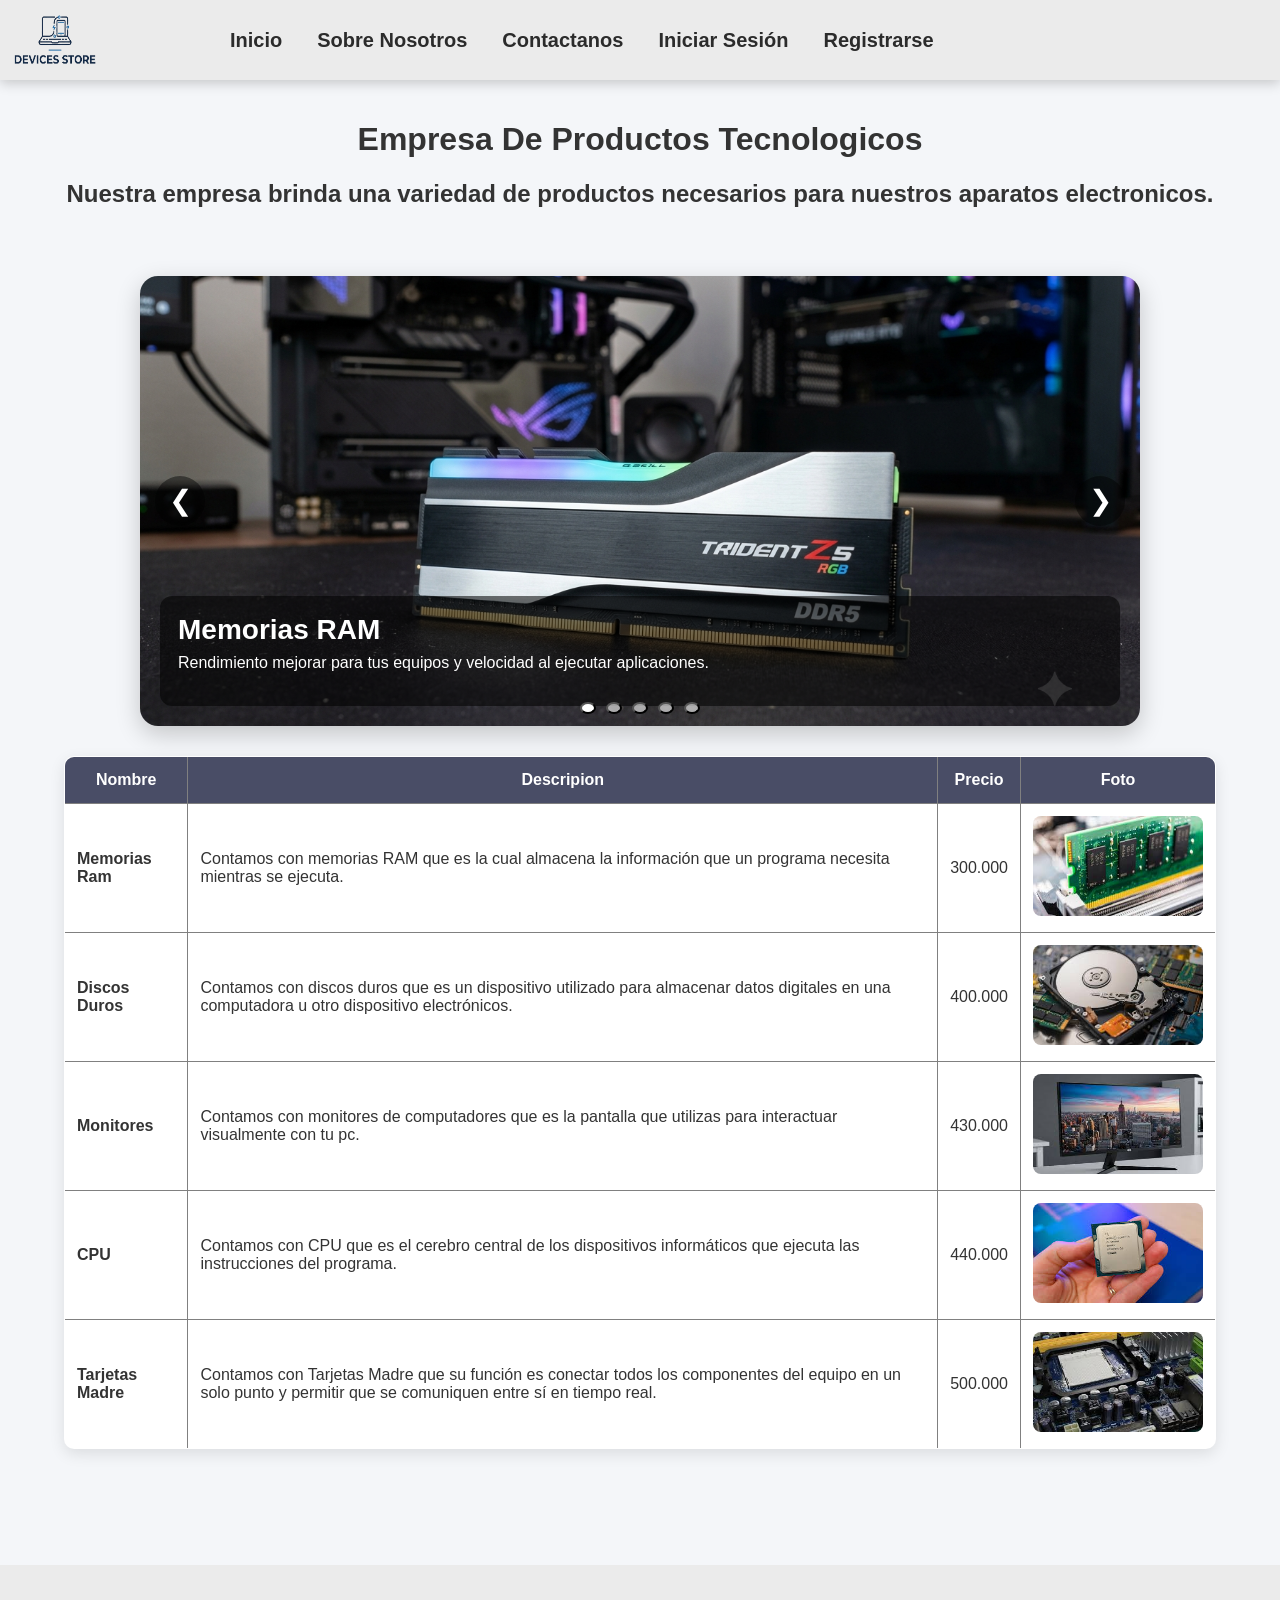
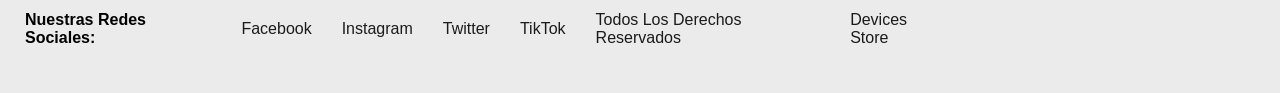
<file: index.html>
<!DOCTYPE html>
<html lang="en">

<head>
    <meta charset="UTF-8">
    <meta name="viewport" content="width=device-width, initial-scale=1.0">
    <link rel="stylesheet" href="css/estilos.css">
    <title>Productos Tecnologicos</title>
</head>

<body>
    <header>
        <nav>
            <div class="logo">
                <img src="img/logo.png" alt="" class="logo">
            </div>
            <ul class="nav-links">
                <a href="index.html">Inicio</a>
                <a href="sobrenosotros.html">Sobre Nosotros</a>
                <a href="contactanos.html">Contactanos</a>
                <a href="iniciarsesion.html">Iniciar Sesión</a>
                <a href="registrarse.html">Registrarse</a>
            </ul>
        </nav>
    </header>

    <center>
        <h1> Empresa De Productos Tecnologicos</h1>
    </center>
    <center>
        <h2>Nuestra empresa brinda una variedad de productos necesarios para nuestros aparatos electronicos.</h2>
    </center><br>

        <section class="carousel">
        <div class="carousel-slide active">
            <img src="img/memoria ram carrusel.png" alt="Memorias RAM">
            <div class="carousel-caption">
                <h3>Memorias RAM</h3>
                <p>Rendimiento mejorar para tus equipos y velocidad al ejecutar aplicaciones.</p>
            </div>
        </div>
        <div class="carousel-slide">
            <img src="img/disco duro carrusel.png" alt="Discos Duros">
            <div class="carousel-caption">
                <h3>Discos Duros</h3>
                <p>Dispositivo de almacenamiento necesario para conservar tus archivos y datos en el largo plazo.</p>
            </div>
        </div>
        <div class="carousel-slide">
            <img src="img/monitor carrusel.png" alt="Monitores">
            <div class="carousel-caption">
                <h3>Monitores</h3>
                <p>Pantallas modernas para trabajar, estudiar y jugar con calidad.</p>
            </div>
        </div>
        <div class="carousel-slide">
            <img src="img/cpu carrusel.png" alt="CPU">
            <div class="carousel-caption">
                <h3>CPU</h3>
                <p>Procesadores potentes para cualquier tipo de computadora.</p>
            </div>
        </div>
        <div class="carousel-slide">
            <img src="img/tarjeta madre carrusel.png" alt="Tarjetas Madre">
            <div class="carousel-caption">
                <h3>Tarjetas Madre</h3>
                <p>Placa de circuito impreso principal de un computador.</p>
            </div>
        </div>

        <button class="carousel-button prev" aria-label="Anterior">&#10094;</button>
        <button class="carousel-button next" aria-label="Siguiente">&#10095;</button>
        <div class="carousel-dots">
            <button class="carousel-dot active" data-slide="0"></button>
            <button class="carousel-dot" data-slide="1"></button>
            <button class="carousel-dot" data-slide="2"></button>
            <button class="carousel-dot" data-slide="3"></button>
            <button class="carousel-dot" data-slide="4"></button>
        </div>
    </section>

    <section>
        <thead>
            <center>
                <table border="1">
                    <tr>
                        <th> Nombre </th>
                        <th> Descripion</th>
                        <th> Precio </th>
                        <th> Foto </th>
                    <tr>
                    <tr>
                        <td> <strong>Memorias Ram </strong> </td>
                        <td> Contamos con memorias RAM que es la cual almacena la información que un programa necesita
                            mientras se ejecuta. </td>
                        <td> 300.000 </td>
                        <td> <img src="img/memoria.jpg" alt=""> </td>
                    <tr>
                    <tr>
                        <td> <strong>Discos Duros </strong> </td>
                        <td> Contamos con discos duros que es un dispositivo utilizado para almacenar datos digitales en
                            una computadora u otro dispositivo electrónicos. </td>
                        <td> 400.000 </td>
                        <td> <img src="img/disco duro.jpg" alt=""> </td>
                    <tr>
                    <tr>
                        <td> <strong>Monitores </strong> </td>
                        <td> Contamos con monitores de computadores que es la pantalla que utilizas para interactuar
                            visualmente con tu pc. </td>
                        <td> 430.000 </td>
                        <td> <img src="img/monitor.jpg" alt=""> </td>
                    <tr>
                    <tr>
                        <td> <strong>CPU </strong> </td>
                        <td> Contamos con CPU que es el cerebro central de los dispositivos informáticos que ejecuta las
                            instrucciones del programa. </td>
                        <td> 440.000 </td>
                        <td> <img src="img/cpu.jpg" alt=""> </td>
                    <tr>
                    <tr>
                        <td> <strong>Tarjetas Madre </strong> </td>
                        <td> Contamos con Tarjetas Madre que su función es conectar todos los componentes del equipo en
                            un solo punto y permitir que se comuniquen entre sí en tiempo real. </td>
                        <td> 500.000 </td>
                        <td> <img src="img/tarjeta madre.jpg" alt=""> </td>
                    <tr>
                </table>
            </center>
        </thead><br><br>
    </section>

    <footer class="footer">
        <h4>Nuestras Redes Sociales:</h4>
        <a href="https://www.facebook.com">Facebook</a>
        <a href="https://www.instagram.com">Instagram</a>
        <a href="https://www.twitter.com">Twitter</a>
        <a href="https://www.tiktok.com">TikTok</a>
        <text>Todos Los Derechos Reservados</text>
        <text> Devices Store</text>
        <iframe
            src="https://www.google.com/maps/embed?pb=!1m18!1m12!1m3!1d3268.3324839703205!2d-75.51089432602627!3d6.346081825201794!2m3!1f0!2f0!3f0!3m2!1i1024!2i768!4f13.1!3m3!1m2!1s0x8e44256b9670ec65%3A0xcfd62a3eebe61cbe!2sParque%20Principal%20Copacabana!5e1!3m2!1ses-419!2sco!4v1779911506154!5m2!1ses-419!2sco"
            width="215px" height="70px" style="border:0; padding-top: 5px; padding-left: 65px;" allowfullscreen=""
            loading="lazy" referrerpolicy="no-referrer-when-downgrade">
        </iframe>
    </footer>

    <script>
        const slides = document.querySelectorAll('.carousel-slide');
        const dots = document.querySelectorAll('.carousel-dot');
        const prevButton = document.querySelector('.carousel-button.prev');
        const nextButton = document.querySelector('.carousel-button.next');
        let currentSlide = 0;
        let slideInterval;

        function showSlide(index) {
            slides[currentSlide].classList.remove('active');
            dots[currentSlide].classList.remove('active');
            currentSlide = (index + slides.length) % slides.length;
            slides[currentSlide].classList.add('active');
            dots[currentSlide].classList.add('active');
        }

        function nextSlide() {
            showSlide(currentSlide + 1);
        }

        function prevSlide() {
            showSlide(currentSlide - 1);
        }

        function startCarousel() {
            slideInterval = setInterval(nextSlide, 5000);
        }

        function stopCarousel() {
            clearInterval(slideInterval);
        }

        nextButton.addEventListener('click', () => {
            nextSlide();
            stopCarousel();
            startCarousel();
        });

        prevButton.addEventListener('click', () => {
            prevSlide();
            stopCarousel();
            startCarousel();
        });

        dots.forEach(dot => {
            dot.addEventListener('click', () => {
                showSlide(parseInt(dot.dataset.slide, 10));
                stopCarousel();
                startCarousel();
            });
        });

        startCarousel();
    </script>

</body>

</html>
</file>
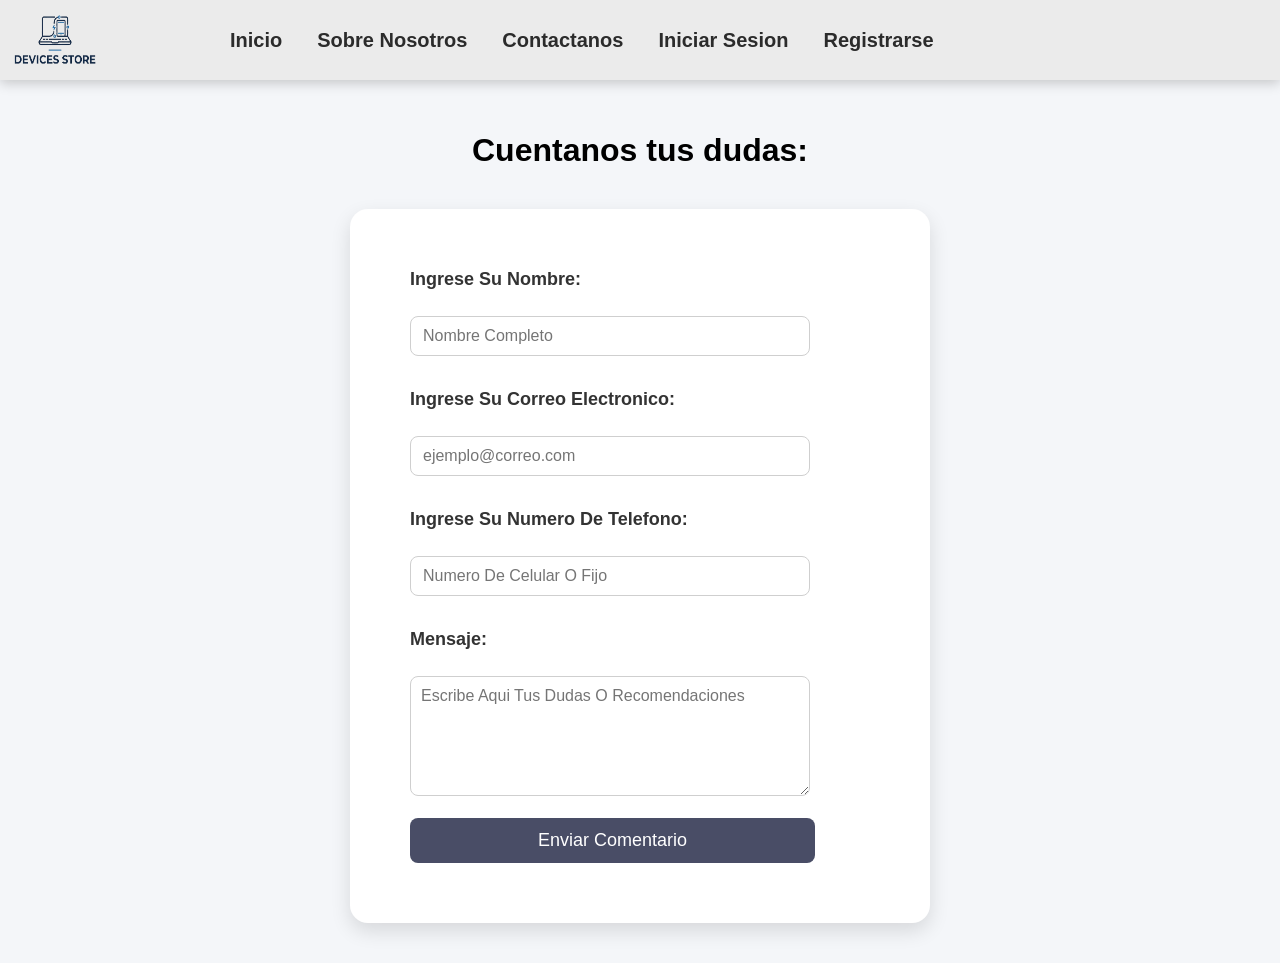
<file: contactanos.html>
<!DOCTYPE html>
<html lang="en">
<head>
    <meta charset="UTF-8">
    <meta name="viewport" content="width=device-width, initial-scale=1.0">
    <link rel="stylesheet" href="css/estilos.css">
    <title>Contactanos</title>

</head>
<body>
    <header>
        <nav>
            <div class="logo">
                <img src="img/logo.png" alt="" class="logo">
            </div>
            <ul class="nav-links">
                <a href="index.html">Inicio</a>
                <a href="sobrenosotros.html">Sobre Nosotros</a>
                <a href="contactanos.html">Contactanos</a> 
                <a href="iniciarsesion.html">Iniciar Sesion</a> 
                <a href="registrarse.html">Registrarse</a> 
            </ul>
        </nav>
    </header>
    <h3>Cuentanos tus dudas:</h3>
    <div class="square">
        <form action="formcontactanos.html"method="POST">
                <label>Ingrese Su Nombre:</label><br>
                <input type="text" placeholder="Nombre Completo" id="usuario" name="usuario" class="rellenar">
                <br><br>
                <label>Ingrese Su Correo Electronico:</label><br>
                <input type="email" placeholder="ejemplo@correo.com" id="correo" name="correo" class="rellenar">
                <br><br>
                <label>Ingrese Su Numero De Telefono:</label><br>
                <input type="number" placeholder="Numero De Celular O Fijo" id="numero" name="numero" class="rellenar">
                <br><br>
                <label>Mensaje:</label><br>
                <textarea placeholder="Escribe Aqui Tus Dudas O Recomendaciones" id="mensaje" name="mensaje" class="mensaje"></textarea>
                <br><br>
                <input type="submit" value="Enviar Comentario" class="boton">
        </form>
    </div>
</body>
</html>
</file>
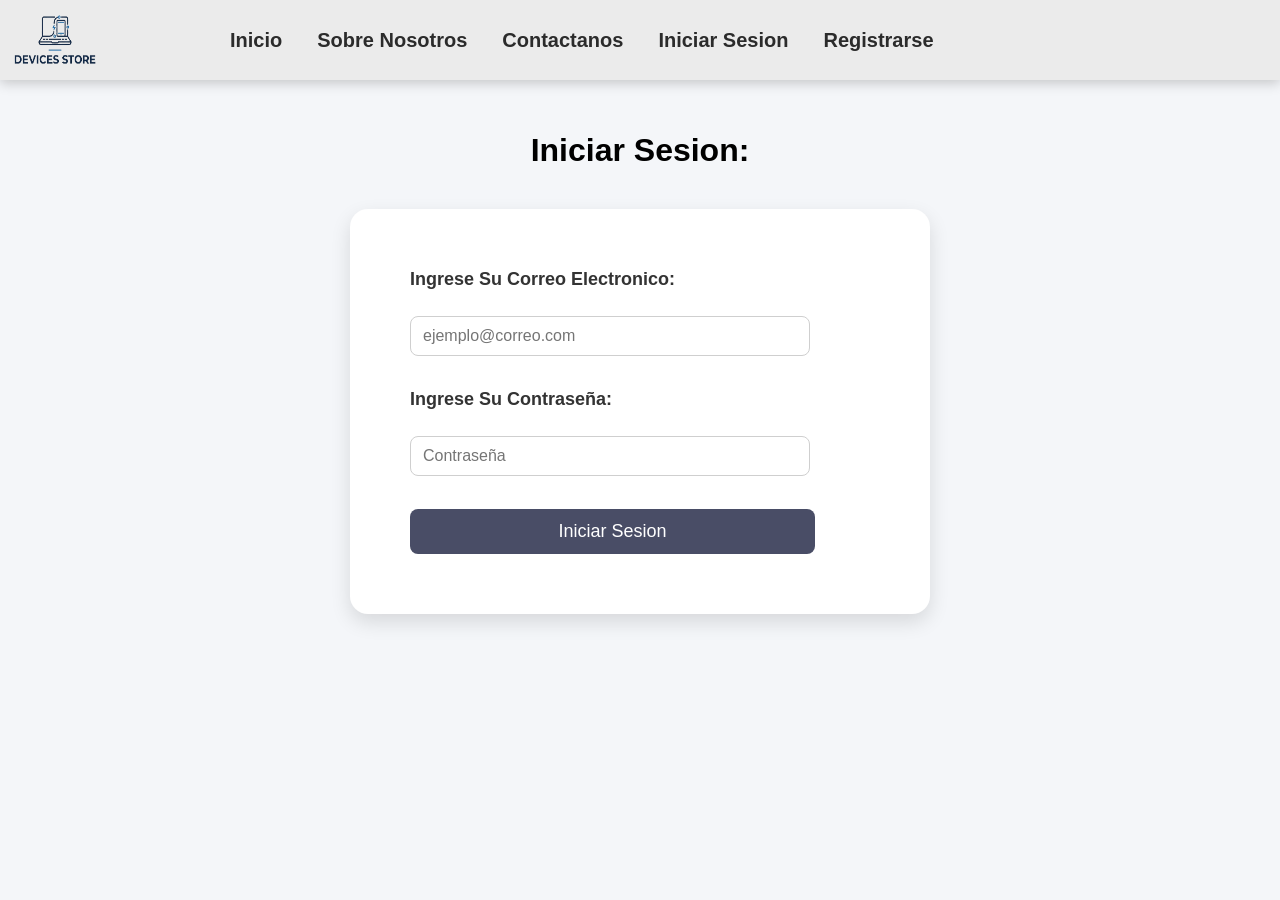
<file: iniciarsesion.html>
<!DOCTYPE html>
<html lang="en">
<head>
    <meta charset="UTF-8">
    <meta name="viewport" content="width=device-width, initial-scale=1.0">
    <link rel="stylesheet" href="css/estilos.css">
    <title>Iniciar Sesion</title>
</head>
<body>    
    <header>
        <nav>
            <div class="logo">
                <img src="img/logo.png" alt="" class="logo">
            </div>
            <ul class="nav-links">
                <a href="index.html">Inicio</a>
                <a href="sobrenosotros.html">Sobre Nosotros</a>
                <a href="contactanos.html">Contactanos</a> 
                <a href="iniciarsesion.html">Iniciar Sesion</a> 
                <a href="registrarse.html">Registrarse</a> 
            </ul>
        </nav>
    </header>
    <h3> Iniciar Sesion:</h3>
    <div class="square">
        <form action="forminiciarsesion" method="post">
            <label>Ingrese Su Correo Electronico:</label><br>
            <input type="email"placeholder="ejemplo@correo.com"id="correo" name="correo" class="rellenar"><br><br>
            <label>Ingrese Su Contraseña:</label><br>
            <input type="password"placeholder="Contraseña" id="contraseña" name="contraseña" class="rellenar"><br><br>
            <input type="submit" value="Iniciar Sesion" class="boton">
        </form>
    </div>
</body>
</html>
</file>
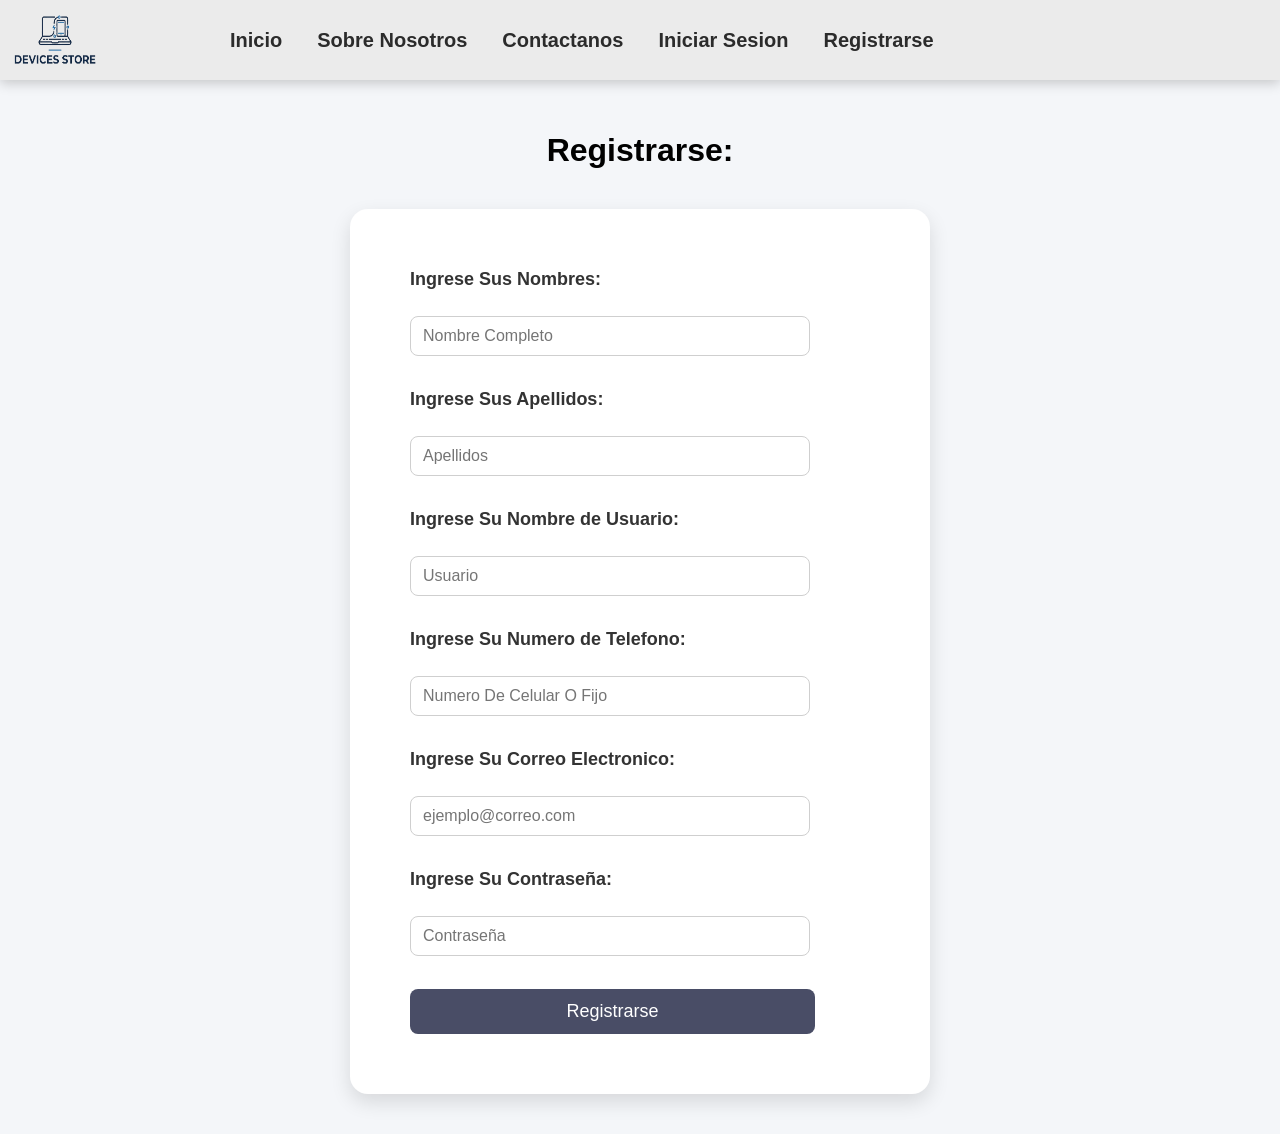
<file: registrarse.html>
<!DOCTYPE html>
<html lang="en">
<head>
    <meta charset="UTF-8">
    <meta name="viewport" content="width=device-width, initial-scale=1.0">
    <link rel="stylesheet" href="css/estilos.css">
    <title>Registrarse</title>
</head>
<body>
    <header>
        <nav>
            <div class="logo">
                <img src="img/logo.png" alt="" class="logo">
            </div>
            <ul class="nav-links">
                <a href="index.html">Inicio</a>
                <a href="sobrenosotros.html">Sobre Nosotros</a>
                <a href="contactanos.html">Contactanos</a> 
                <a href="iniciarsesion.html">Iniciar Sesion</a> 
                <a href="registrarse.html">Registrarse</a> 
            </ul>
        </nav>
    </header>
    <h3>Registrarse:</h3>
    <div class="square">
        <form action="formregistrarse.html" method="post">
            <label>Ingrese Sus Nombres:</label><br>
            <input type="text" placeholder="Nombre Completo "id="nombre" name="nombre" class="rellenar"><br><br>
            <label>Ingrese Sus Apellidos:</label><br>
            <input type="text" placeholder="Apellidos "id="apellido" name="apellido" class="rellenar"><br><br>
            <label>Ingrese Su Nombre de Usuario:</label><br>
            <input type="text" placeholder="Usuario "id="ususario" name="usuario" class="rellenar"><br><br>
            <label>Ingrese Su Numero de Telefono:</label><br>
            <input type="number" placeholder="Numero De Celular O Fijo "id="numero" name="numero" class="rellenar"><br><br>
            <label>Ingrese Su Correo Electronico:</label><br>
            <input type="email" placeholder="ejemplo@correo.com" id="correo" name="correo" class="rellenar"><br><br>
            <label>Ingrese Su Contraseña:</label><br>
            <input type="password" placeholder="Contraseña "id="contraseña" name="contraseña" class="rellenar"><br><br>
            <input type="submit" value="Registrarse" class="boton">
        </form>
    </div>

</body>
</html>
</file>
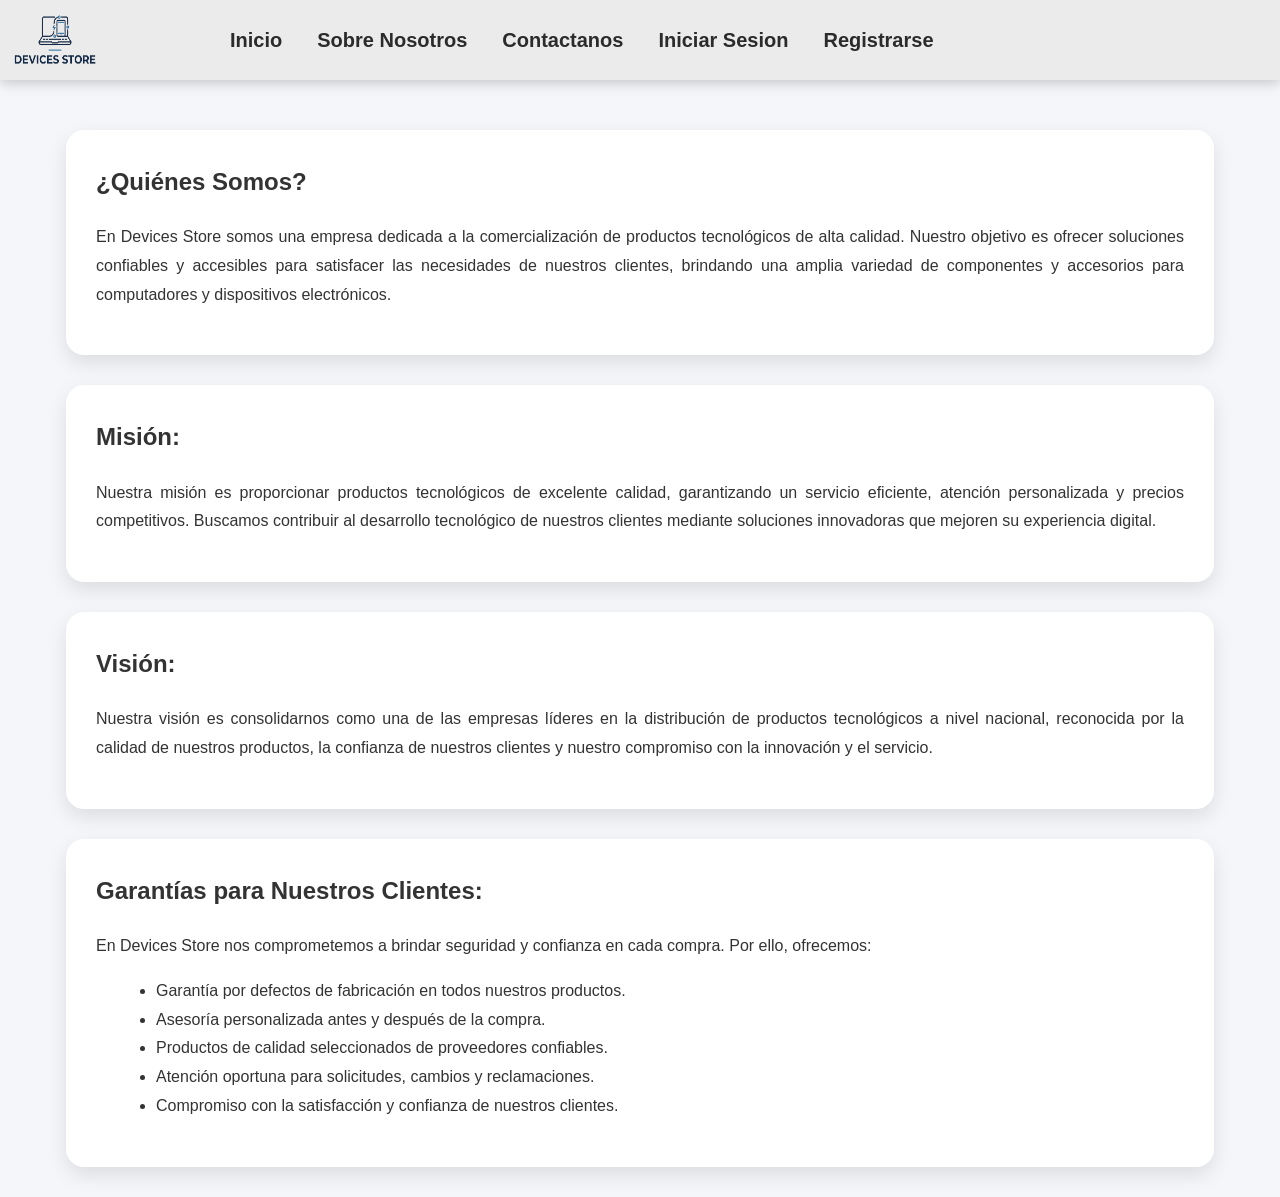
<file: sobrenosotros.html>
<!DOCTYPE html>
<html lang="en">
<head>
    <meta charset="UTF-8">
    <meta name="viewport" content="width=device-width, initial-scale=1.0">
    <link rel="stylesheet" href="css/estilos.css">
    <title>Sobre Nosotros</title>
</head>
<body>
        <header>
        <nav>
            <div class="logo">
                <img src="img/logo.png" alt="" class="logo">
            </div>
            <ul class="nav-links">
                <a href="index.html">Inicio</a>
                <a href="sobrenosotros.html">Sobre Nosotros</a>
                <a href="contactanos.html">Contactanos</a>
                <a href="iniciarsesion.html">Iniciar Sesion</a>
                <a href="registrarse.html">Registrarse</a>
            </ul>
        </nav>
    </header>

    <section class="sobre-nosotros">
        <h2>¿Quiénes Somos?</h2>
        <p>
            En Devices Store somos una empresa dedicada a la comercialización de productos tecnológicos de alta calidad. Nuestro objetivo es ofrecer soluciones confiables y accesibles para satisfacer las necesidades de nuestros clientes, brindando una amplia variedad de componentes y accesorios para computadores y dispositivos electrónicos.
        </p>
    </section>
    <section class="sobre-nosotros">
        <h2>Misión:</h2>
        <p>
            Nuestra misión es proporcionar productos tecnológicos de excelente calidad, garantizando un servicio eficiente, atención personalizada y precios competitivos. Buscamos contribuir al desarrollo tecnológico de nuestros clientes mediante soluciones innovadoras que mejoren su experiencia digital.
        </p>
    </section>
    <section class="sobre-nosotros">
        <h2>Visión:</h2>
        <p>
            Nuestra visión es consolidarnos como una de las empresas líderes en la distribución de productos tecnológicos a nivel nacional, reconocida por la calidad de nuestros productos, la confianza de nuestros clientes y nuestro compromiso con la innovación y el servicio.
        </p>
    </section>
    <section class="sobre-nosotros">
        <h2>Garantías para Nuestros Clientes:</h2>
        <p>
            En Devices Store nos comprometemos a brindar seguridad y confianza en cada compra. Por ello, ofrecemos:
        </p>
        <ul>
            <li>Garantía por defectos de fabricación en todos nuestros productos.</li>
            <li>Asesoría personalizada antes y después de la compra.</li>
            <li>Productos de calidad seleccionados de proveedores confiables.</li>
            <li>Atención oportuna para solicitudes, cambios y reclamaciones.</li>
            <li>Compromiso con la satisfacción y confianza de nuestros clientes.</li>
        </ul>
    </section>
        
        
    
</body>
</html>
</file>
<file: css/estilos.css>
body{
    margin: 0;
    padding-top: 100px;
    background: #f4f6f9;
    font-family: Arial, Helvetica, sans-serif;
    color: #333;
}

/* ---------------- NAVBAR ---------------- */

nav{
    position: fixed;
    top: 0;
    left: 0;
    width: 100%;
    height: 80px;
    display: flex;
    align-items: center;
    background: #ebebeb;
    box-shadow: 0 3px 12px rgba(0,0,0,.2);
    z-index: 1000;
}

nav a{
    color: rgb(43, 43, 43);
    text-decoration: none;
    padding-left: 35px;
    font-size: 20px;
    font-weight: bold;
    transition: .3s;
}

nav a:hover{
    color: #494d66;
}

.logo{
    width: 150px;
    height: 100px;
    margin-left: -10px;
}

.nav-links{
    display: flex;
    align-items: center;
    margin-left: 15px;
}

.inicio,
.registro{
    font-size: 20px;
}

/* ---------------- FORMULARIOS ---------------- */

form{
    padding: 30px;
}

label{
    display: block;
    margin-bottom: 8px;
    font-size: 18px;
    font-weight: bold;
}

.rellenar{
    width: 100%;
    max-width: 400px;
    height: 40px;
    border: 1px solid #cfcfcf;
    border-radius: 8px;
    padding: 8px 12px;
    font-size: 16px;
    margin-bottom: 15px;
    box-sizing: border-box;
}

.mensaje{
    width: 100%;
    max-width: 400px;
    height: 120px;
    border: 1px solid #cfcfcf;
    border-radius: 8px;
    padding: 10px;
    font-size: 16px;
    font-family: Arial, sans-serif;
    resize: vertical;
    box-sizing: border-box;
}

.boton{
    width: 100%;
    max-width: 405px;
    height: 45px;
    background: #494d66;
    color: rgb(255, 255, 255);
    border: none;
    border-radius: 8px;
    font-size: 18px;
    cursor: pointer;
    transition: .3s;
}

.boton:hover{
    background: #7a84c9;
}

/* ---------------- IMÁGENES ---------------- */

img{
    width: 170px;
    height: 100px;
    border-radius: 8px;
}

/* ---------------- TABLAS ---------------- */

table{
    width: 90%;
    margin: 30px auto;
    border-collapse: collapse;
    overflow: hidden;
    border-radius: 10px;
    background: white;
    box-shadow: 0 5px 15px rgba(0,0,0,.1);
}

th{
    background: #494d66;
    color: white;
    padding: 14px;
}

td{
    background: #ffffff;
    padding: 12px;
    border-bottom: 1px solid #e5e5e5;
}

tr:hover td{
    background: #ededf1;
}

/* ---------------- CARRUSEL ---------------- */

.carousel{
    width: 90%;
    max-width: 1000px;
    min-height: 450px;
    margin: 30px auto;
    position: relative;
    border-radius: 18px;
    overflow: hidden;
    box-shadow: 0 8px 25px rgba(0,0,0,.2);
}

.carousel-slide{
    position: absolute;
    width: 100%;
    height: 100%;
    opacity: 0;
    display: none;
    transition: opacity .6s;
}

.carousel-slide.active{
    opacity: 1;
    display: block;
}

.carousel-slide img{
    width: 100%;
    height: 100%;
    object-fit: cover;
}

.carousel-caption{
    position: absolute;
    left: 20px;
    right: 20px;
    bottom: 20px;
    padding: 18px;
    border-radius: 12px;
    background: rgba(0,0,0,.55);
    color: white;
}

.carousel-caption h3{
    margin: 0;
    padding: 0;
    font-size: 28px;
    text-align: left;
    color: #ffffff;
}

.carousel-caption p{
    margin-top: 8px;
}

.carousel-button{
    position: absolute;
    top: 50%;
    transform: translateY(-50%);
    border: none;
    border-radius: 50%;
    width: 50px;
    height: 50px;
    cursor: pointer;
    color: white;
    background: rgba(0,0,0,.45);
    font-size: 28px;
    transition: .3s;
}

.carousel-button:hover{
    background: rgba(0,0,0,.75);
}

.carousel-button.prev{
    left: 15px;
}

.carousel-button.next{
    right: 15px;
}

.carousel-dots{
    position: absolute;
    bottom: 12px;
    left: 50%;
    transform: translateX(-50%);
    display: flex;
    gap: 10px;
}

.carousel-dot{
    width: 12px;
    height: 12px;
    border-radius: 50%;
    background: rgba(255,255,255,.6);
    cursor: pointer;
}

.carousel-dot.active{
    background: white;
}

/* ---------------- TARJETAS ---------------- */

.square{
    background: white;
    max-width: 520px;
    margin: 40px auto;
    padding: 30px;
    border-radius: 18px;
    box-shadow: 0 8px 20px rgba(0,0,0,.12);
}

.sobre-nosotros{
    background: white;
    width: 85%;
    margin: 30px auto;
    padding: 30px;
    border-radius: 18px;
    box-shadow: 0 8px 20px rgba(0,0,0,.1);
    line-height: 1.8;
    text-align: justify;
}

.sobre-nosotros h2{
    margin-top: 0;
}

.sobre-nosotros ul{
    margin-left: 20px;
}

h3{
    text-align: center;
    padding: 0;
    font-size: 32px;
    color: #000000;
}

h4{
    padding-left: 0;
    color: #000000;
}

/* ---------------- FOOTER ---------------- */

footer{
    width: 100%;
    margin-top: 50px;
    background: #ebebeb;
    color: white;
    display: flex;
    justify-content: center;
    align-items: center;
    gap: 30px;
    padding: 25px;
    box-sizing: border-box;
}

footer a{
    color: rgb(27, 27, 27);
    text-decoration: none;
    transition: .3s;
}

footer a:hover{
    color: #494d66;
}

text{
    padding: 0;
    color: #1a1a1a;
}

/* ---------------- RESPONSIVE ---------------- */

@media(max-width:768px){

    nav{
        height: auto;
        flex-direction: column;
        padding: 10px;
    }

    .nav-links{
        flex-wrap: wrap;
        justify-content: center;
        margin: 10px;
    }

    nav a{
        padding: 8px;
        font-size: 18px;
    }

    .carousel{
        min-height: 250px;
    }

    .square,
    .sobre-nosotros{
        width: 95%;
    }

    table{
        width: 98%;
    }

    footer{
        flex-direction: column;
        text-align: center;
    }
}
</file>
